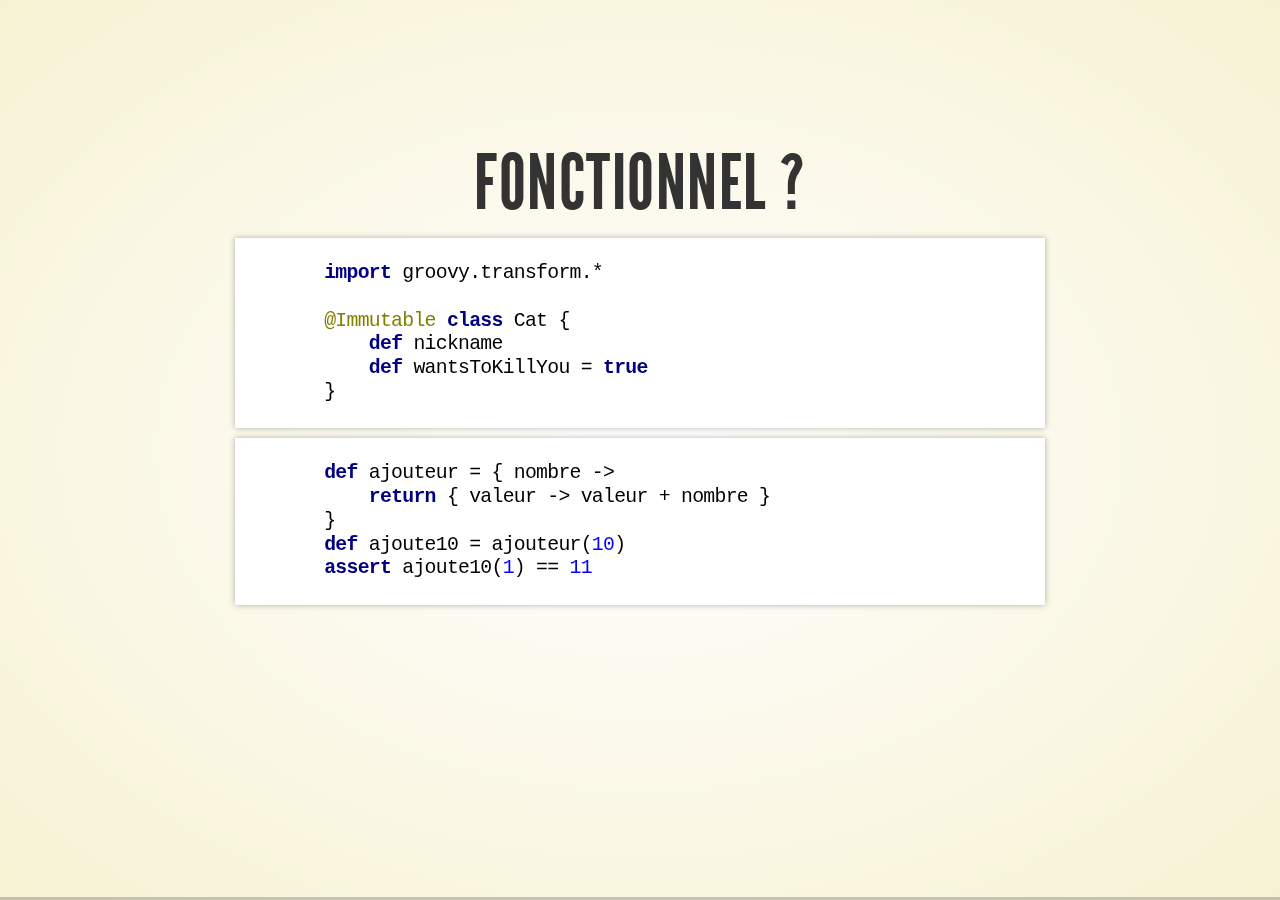
<file: presentations/groovy-additional-slides.html>
<!doctype html>  
<html>
	
	<head>
		<meta charset="utf-8">		
		<title>Dynamisez votre code Java avec Groovy</title>
		<link href='http://fonts.googleapis.com/css?family=Lato:400,700,400italic,700italic' rel='stylesheet' type='text/css'>
		<link rel="stylesheet" href="css/reveal.css">
		<link rel="stylesheet" href="css/custom.css">
		<link rel="stylesheet" href="css/theme/default.css" id="theme">
		<link rel="stylesheet" href="lib/css/idea.css">
		<script>
			document.write( '<link rel="stylesheet" href="css/print/' + ( window.location.search.match( /print-pdf/gi ) ? 'pdf' : 'paper' ) + '.css" type="text/css" media="print">' );
		</script>
		<!--[if lt IE 9]>
		<script src="lib/js/html5shiv.js"></script>
		<![endif]-->
	</head>
	
	<body>
		
		<div class="reveal">

			<div class="slides">

				<section>
					<h2>Fonctionnel ?</h2>
					<pre><code class="groovy">
	import groovy.transform.*

	@Immutable class Cat {
	    def nickname
	    def wantsToKillYou = true
	}
					</code></pre>
					<pre><code class="groovy">
	def ajouteur = { nombre ->
	    return { valeur -> valeur + nombre }
	}
	def ajoute10 = ajouteur(10)
	assert ajoute10(1) == 11
					</code></pre>
				</section>		

				<section>
					<h2>Écosystème</h2>
					<br/>
					<input type="image" src="img/logo-grails.png"/><br/>
					<input type="image" src="img/logo-griffon.png" style="width:250px"><br/>
					<input type="image" src="img/logo-gradle.png" style="width:200px"><br/>
					<p>Spock, Geb</p>
					<p>&lt;insert any Java lib/framework here&gt;</p>
				</section>
			</div>
			
		</div>

		<script src="lib/js/head.min.js"></script>
		<script src="js/reveal.min.js"></script>

		<script>
			
			Reveal.initialize({
				rollingLinks: false,
				controls: false,
				progress: true,
				history: true,
				theme: 'beige', 
				transition: 'linear', 
				dependencies: [
					{ src: 'lib/js/highlight.js', async: true, callback: function() { window.hljs.initHighlightingOnLoad(); } },
					{ src: 'lib/js/groovy.js', async:true },
					{ src: 'lib/js/classList.js', condition: function() { return !document.body.classList; } },
					{ src: 'lib/js/showdown.js', condition: function() { return !!document.querySelector( '[data-markdown]' ); } },
					{ src: 'lib/js/data-markdown.js', condition: function() { return !!document.querySelector( '[data-markdown]' ); } },
					{ src: 'plugin/zoom-js/zoom.js', condition: function() { return !!document.body.classList; } }
				]
			});
			
		</script>

	</body>
</html>
</file>
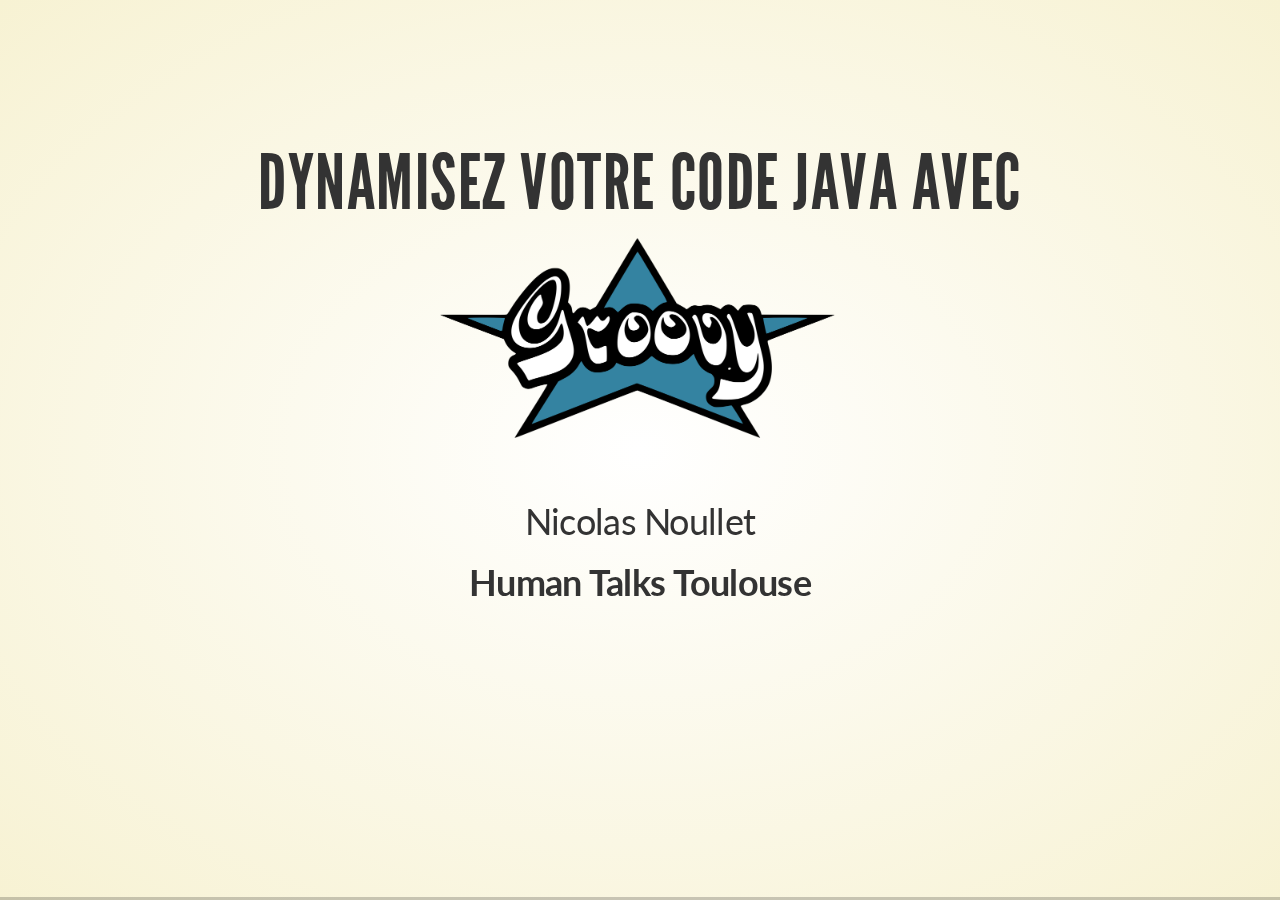
<file: presentations/groovy-human-talks.html>
<!doctype html>  
<html>
	
	<head>
		<meta charset="utf-8">		
		<title>Dynamisez votre code Java avec Groovy</title>
		<link href='http://fonts.googleapis.com/css?family=Lato:400,700,400italic,700italic' rel='stylesheet' type='text/css'>
		<link rel="stylesheet" href="css/reveal.css">
		<link rel="stylesheet" href="css/custom.css">
		<link rel="stylesheet" href="css/theme/default.css" id="theme">
		<link rel="stylesheet" href="lib/css/idea.css">
		<script>
			document.write( '<link rel="stylesheet" href="css/print/' + ( window.location.search.match( /print-pdf/gi ) ? 'pdf' : 'paper' ) + '.css" type="text/css" media="print">' );
		</script>
		<!--[if lt IE 9]>
		<script src="lib/js/html5shiv.js"></script>
		<![endif]-->
	</head>
	
	<body>
		
		<div class="reveal">

			<div class="slides">

				<section>
					<h2>Dynamisez votre code Java avec</h2>
					<input type="image" src="img/logo-groovy.png" style="width:400px"/>
					<p style="margin-top:50px">Nicolas Noullet</p>
					<p><b>Human Talks Toulouse</b></p>
				</section>

				<section>
					<h2>Groovy</h2>
					<p>2003</p>
					<p>bytecode Java => JVM</p>
					<p>Français ?<p>
				</section>

				<section>
					<h2>Remplacer Java ?</h2>
					<p>Du Java, c'est du Groovy ! (presque)</p>
					<input type="image" src="img/venn-groovy-java.png" style="width:300px"/>
					<p>Courbe apprentissage</p>
				</section>

				<section>
					<h2>Dynamique</h2>
					<pre><code class="groovy">
	def foo
	foo = "bar"
	foo += "baz"
	assert foo == "barbaz"
	foo = 1
	foo ++
	assert foo == 2
				</code></pre>
				<p>Pas de ;</p>
				<p>Power asserts</p>
				<p>C'est un script !</p>
				</section>

				<section>
					<h2>Statique</h2>
					<input type="image" src="img/wait-wut.jpg"/>
				</section>

				<section>
					<h2>Classes made easy</h2>
					<pre><code class="groovy">
	import groovy.transform.*

	@EqualsAndHashCode
	@ToString
	@TupleConstructor
	class Cat {
	    def nickname
	    def isPlottingToKillYou
	}

	def felix = new Cat("Felix", false)

	println felix // output: Cat(Felix, false)
	assert felix.nickname == "Felix"
	assert felix.isPlottingToKillYou == false
					</code></pre>
				</section>	

				<section>
					<h2>Classes made even easier</h2>
					<pre><code class="groovy">
	import groovy.transform.*

	@Canonical class Cat {
	    def nickname
	    def isPlottingToKillYou
	}

	def felix = new Cat("Felix", false)

	println felix // output: Cat(Felix, false)
	assert felix.nickname == "Felix"
	assert felix.isPlottingToKillYou == false
					</code></pre>
				</section>				

				<section>
					<h2>Collections</h2>
					<pre><code class="groovy">
	def list = [] // java.util.List
	list &lt;&lt; "baz"
	assert list[0] == "baz"

	def map = [:] // java.util.Map
	map &lt;&lt; [foo:"bar"]
	assert map["foo"] == "bar"
					</code></pre>
				</section>

				<section>
					<h2>Collections : plus fort</h2>
					<pre><code class="groovy">
	def list = ["fooo", "bar", "bazzz"]

   	list.each { print it } // output : fooobarbazzz

   	assert list.find { it =~ /o/ } == "fooo"
					</code></pre>
					<p>findAll, sort, collect, groupBy, revert, unique...</p>
				</section>

				<section>
					<h2>Riche</h2>
					<p>Tests</p>
					<p>Parsers &amp; Builders</p>
					<p>Gestion des dépendances, programmation //...
					<p>&lt;insert any Java lib/framework here&gt;</p>
				</section>

				<section>
					<h2>Lancez-vous !</h2>
					<input type="image" src="img/lancez-vous.gif" style="width:350px"/>
					<p><a href="http://groovyconsole.appspot.com">groovyconsole.appspot.com</a></p>
					<p><a href="http://groovy.codehaus.org/">groovy.codehaus.org/</a></p>
				</section>

				<section>
					<h2>Merci :)</h2>
					<input type="image" src="img/logo-kagilum.png" style="width:300px"/>
					<br/>
					<input type="image" src="img/logo-icescrum.png" style="width:285px;margin-top:-100px"/>
					<p style="margin-top:-50px">@noullet</p>
				</section>
			</div>
			
		</div>

		<script src="lib/js/head.min.js"></script>
		<script src="js/reveal.min.js"></script>

		<script>
			
			Reveal.initialize({
				rollingLinks: false,
				controls: false,
				progress: true,
				history: true,
				theme: 'beige', 
				transition: 'linear', 
				dependencies: [
					{ src: 'lib/js/highlight.js', async: true, callback: function() { window.hljs.initHighlightingOnLoad(); } },
					{ src: 'lib/js/groovy.js', async:true },
					{ src: 'lib/js/classList.js', condition: function() { return !document.body.classList; } },
					{ src: 'lib/js/showdown.js', condition: function() { return !!document.querySelector( '[data-markdown]' ); } },
					{ src: 'lib/js/data-markdown.js', condition: function() { return !!document.querySelector( '[data-markdown]' ); } },
					{ src: 'plugin/zoom-js/zoom.js', condition: function() { return !!document.body.classList; } }
				]
			});
			
		</script>

	</body>
</html>
</file>
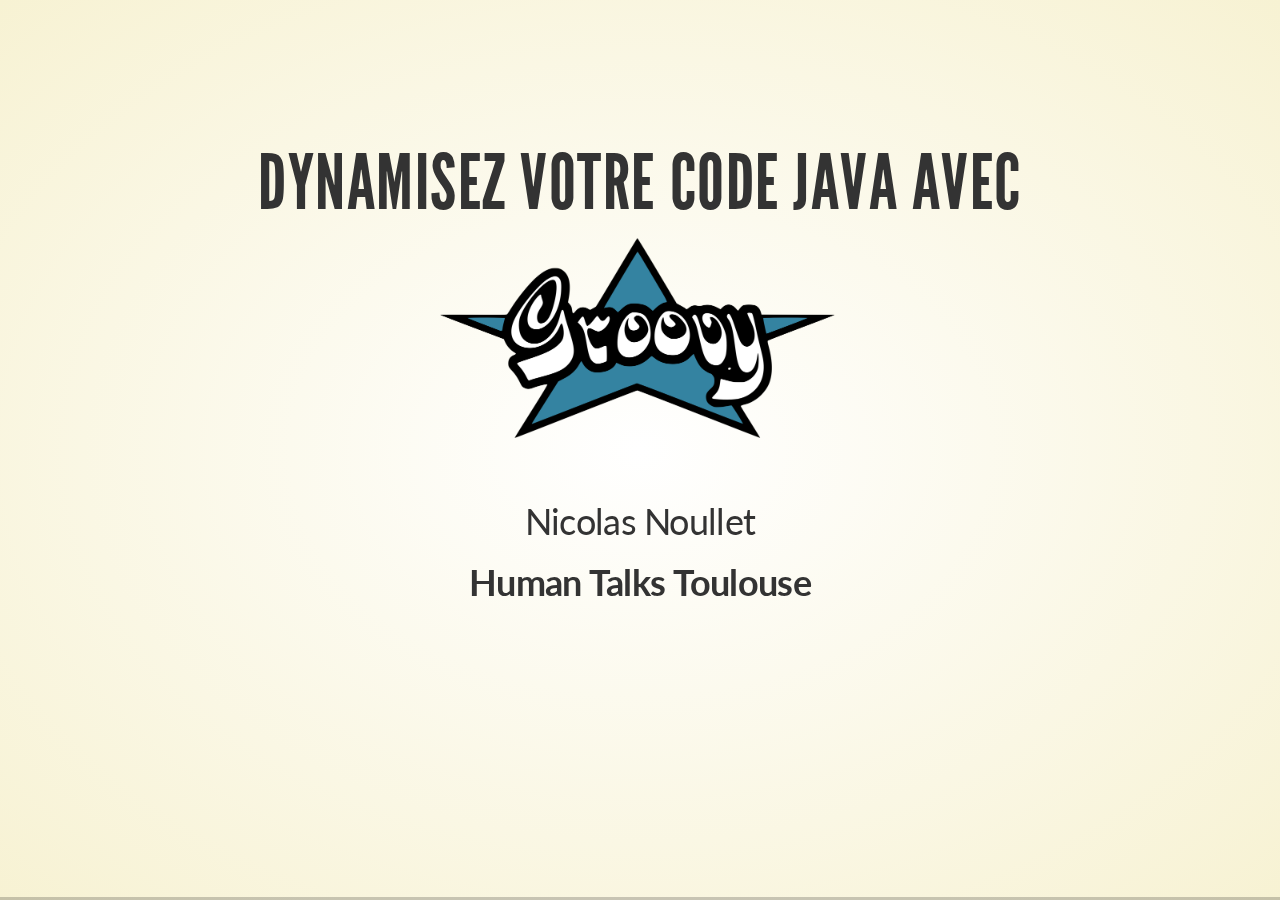
<file: presentations/groovy1.html>
<!doctype html>  
<html>
	
	<head>
		<meta charset="utf-8">		
		<title>Dynamisez votre code Java avec Groovy</title>
		<link href='http://fonts.googleapis.com/css?family=Lato:400,700,400italic,700italic' rel='stylesheet' type='text/css'>
		<link rel="stylesheet" href="css/reveal.css">
		<link rel="stylesheet" href="css/custom.css">
		<link rel="stylesheet" href="css/theme/default.css" id="theme">
		<link rel="stylesheet" href="lib/css/idea.css">
		<!--[if lt IE 9]>
		<script src="lib/js/html5shiv.js"></script>
		<![endif]-->
	</head>
	
	<body>
		
		<div class="reveal">

			<div class="slides">

				<section>
					<h2>Dynamisez votre code Java avec</h2>
					<input type="image" src="img/logo-groovy.png" style="width:400px"/>
					<p style="margin-top:50px">Nicolas Noullet</p>
					<p><b>Human Talks Toulouse</b></p>
				</section>

				<section>
					<h2>Groovy</h2>
					<p>2003</p>
					<p>Open Source</p>
					<input type="image" src="img/logo-springsource.gif"/>
					<p>Français ?<p>
				</section>

				<section>
					<h2>Et Java dans tout ça ?</h2>
					<p>Java Virtual Machine
					<p>Java Community Process</p>
				</section>

				<section>
					<h2>Dynamique</h2>
					<pre><code class="groovy">
	def foo
	foo = "bar"
	foo += "baz"
	assert foo == "barbaz"
	foo = 1
	foo ++
	assert foo == 2
				</code></pre>
				</section>

				<section>
					<h2>Statique</h2> Wait, what?
				</section>			

				<section>
					<h2>Fonctionnel ?</h2>
				</section>		

				<section>
					<h2>Collections</h2>
				</section>

				<section>
					<h2>Opérateurs</h2>
				</section>

				<section>
					<h2>Riche</h2>
					<p>Tests</p>
					<p>Parsers &amp; Builders</p>
					<p>Grapes</p>
					<p>GPars</p>
					<p>GContracts</p>
				</section>

				<section>
					<h2>Agile</h2>
					<p>Adaptable : dynamique, compatible, DSL</p>
					<p>Simple : syntaxe légère, concepts simples</p>
					<p>Productif</p>
				</section>

				<section>
					<h2>Écosystème</h2>
					<br/>
					<input type="image" src="img/logo-grails.png"/><br/>
					<input type="image" src="img/logo-griffon.png" style="width:250px"><br/>
					<input type="image" src="img/logo-gradle.png" style="width:200px"><br/>
					<p>Spock, Geb</p>
					<p>&lt;insert any Java lib/framework here&gt;</p>
				</section>

				<section>
					<h2>Lancez-vous !</h2>
					<input type="image" src="img/lancez-vous.gif" style="width:350px"/>
					<p><a href="http://groovy.codehaus.org/">http://groovy.codehaus.org/</a></p>
				</section>

				<section>
					<h2>Merci :)</h2>
					<input type="image" src="img/logo-kagilum.png" style="width:300px"/>
					<br/>
					<input type="image" src="img/logo-icescrum.png" style="width:285px;margin-top:-100px"/>
					<p style="margin-top:-50px">@noullet</p>
				</section>
			</div>
			
		</div>

		<script src="lib/js/head.min.js"></script>
		<script src="js/reveal.min.js"></script>

		<script>
			
			Reveal.initialize({
				rollingLinks: false,
				controls: false,
				progress: true,
				history: true,
				theme: 'beige', 
				transition: 'linear', 
				dependencies: [
					{ src: 'lib/js/highlight.js', async: true, callback: function() { window.hljs.initHighlightingOnLoad(); } },
					{ src: 'lib/js/groovy.js', async:true },
					{ src: 'lib/js/classList.js', condition: function() { return !document.body.classList; } },
					{ src: 'lib/js/showdown.js', condition: function() { return !!document.querySelector( '[data-markdown]' ); } },
					{ src: 'lib/js/data-markdown.js', condition: function() { return !!document.querySelector( '[data-markdown]' ); } },
					{ src: 'plugin/zoom-js/zoom.js', condition: function() { return !!document.body.classList; } }
				]
			});
			
		</script>

	</body>
</html>
</file>
<file: presentations/css/reveal.css>
@charset "UTF-8";

/**
 * reveal.js
 * http://lab.hakim.se/reveal-js
 * MIT licensed
 * 
 * Copyright (C) 2011-2012 Hakim El Hattab, http://hakim.se
 */


/*********************************************
 * RESET STYLES
 *********************************************/

html, body, .reveal div, .reveal span, .reveal applet, .reveal object, .reveal iframe,
.reveal h1, .reveal h2, .reveal h3, .reveal h4, .reveal h5, .reveal h6, .reveal p, .reveal blockquote, .reveal pre,
.reveal a, .reveal abbr, .reveal acronym, .reveal address, .reveal big, .reveal cite, .reveal code,
.reveal del, .reveal dfn, .reveal em, .reveal img, .reveal ins, .reveal kbd, .reveal q, .reveal s, .reveal samp,
.reveal small, .reveal strike, .reveal strong, .reveal sub, .reveal sup, .reveal tt, .reveal var,
.reveal b, .reveal u, .reveal i, .reveal center,
.reveal dl, .reveal dt, .reveal dd, .reveal ol, .reveal ul, .reveal li,
.reveal fieldset, .reveal form, .reveal label, .reveal legend,
.reveal table, .reveal caption, .reveal tbody, .reveal tfoot, .reveal thead, .reveal tr, .reveal th, .reveal td,
.reveal article, .reveal aside, .reveal canvas, .reveal details, .reveal embed, 
.reveal figure, .reveal figcaption, .reveal footer, .reveal header, .reveal hgroup, 
.reveal menu, .reveal nav, .reveal output, .reveal ruby, .reveal section, .reveal summary,
.reveal time, .reveal mark, .reveal audio, video {
	margin: 0;
	padding: 0;
	border: 0;
	font-size: 100%;
	font: inherit;
	vertical-align: baseline;
}

.reveal article, .reveal aside, .reveal details, .reveal figcaption, .reveal figure, 
.reveal footer, .reveal header, .reveal hgroup, .reveal menu, .reveal nav, .reveal section {
	display: block;
}


/*********************************************
 * GLOBAL STYLES
 *********************************************/

html, 
body {
	width: 100%;
	height: 100%;
	min-height: 600px;
	overflow: hidden;
}

body {
	position: relative;
	line-height: 1;
}

::selection { 
	background:#FF5E99; 
	color:#fff; 
	text-shadow: none; 
}

@media screen and (max-width: 900px) {
	.reveal {
		font-size: 30px;
	}
}

/*********************************************
 * HEADERS
 *********************************************/

.reveal h1 { font-size: 3.77em; }
.reveal h2 { font-size: 2.11em;	}
.reveal h3 { font-size: 1.55em;	}
.reveal h4 { font-size: 1em;	}


/*********************************************
 * VIEW FRAGMENTS
 *********************************************/

.reveal .slides section .fragment {
	opacity: 0;

	-webkit-transition: all .2s ease;
	   -moz-transition: all .2s ease;
	    -ms-transition: all .2s ease;
	     -o-transition: all .2s ease;
	        transition: all .2s ease;
}
	.reveal .slides section .fragment.visible {
		opacity: 1;
	}


/*********************************************
 * DEFAULT ELEMENT STYLES
 *********************************************/

.reveal .slides section {
	line-height: 1.2em;
	font-weight: normal;
}

.reveal img {
	/* preserve aspect ratio and scale image so it's bound within the section */
	max-width: 100%;
	max-height: 100%;
} 

.reveal strong, 
.reveal b {
	font-weight: bold;
}

.reveal em, 
.reveal i {
	font-style: italic;
}

.reveal ol, 
.reveal ul {
	display: inline-block;

	text-align: left;
	margin: 0 0 0 1em;
}

.reveal ol {
	list-style-type: decimal;
}

.reveal ul {
	list-style-type: disc;
}

.reveal ul ul {
	list-style-type: square;
}

.reveal ul ul ul {
	list-style-type: circle;
}

.reveal ul ul,
.reveal ul ol,
.reveal ol ol,
.reveal ol ul {
	display: block;
	margin-left: 40px;
}

.reveal p {
	margin-bottom: 10px;
	line-height: 1.2em;
}

.reveal q,
.reveal blockquote {
	quotes: none;
}

.reveal blockquote {
	display: block;
	position: relative;
	width: 70%;
	margin: 5px auto;
	padding: 5px;
	
	font-style: italic;
	background: rgba(255, 255, 255, 0.05);
	box-shadow: 0px 0px 2px rgba(0,0,0,0.2);
}
	.reveal blockquote:before {
		content: '“';
	}
	.reveal blockquote:after {
		content: '”';
	}

.reveal q {	
	font-style: italic;
}
	.reveal q:before {
		content: '“';
	}
	.reveal q:after {
		content: '”';
	}

.reveal pre {
	display: block;
	position: relative;
	width: 90%;
	margin: 10px auto;

	text-align: left;
	font-size: 0.55em;
	font-family: monospace;
	line-height: 1.2em;

	word-wrap: break-word;

	box-shadow: 0px 0px 6px rgba(0,0,0,0.3);
}

.reveal code {
	font-family: monospace;
	overflow: auto;
	max-height: 400px;
}

.reveal table th, 
.reveal table td {
	text-align: left;
	padding-right: .3em;
}

.reveal table th {
	text-shadow: rgb(255,255,255) 1px 1px 2px;
}

.reveal sup { 
	vertical-align: super;
}
.reveal sub { 
	vertical-align: sub;
}

.reveal small {
	display: inline-block;
	font-size: 0.6em;
	line-height: 1.2em;
	vertical-align: top;
}

.reveal small * {
	vertical-align: top;
}


/*********************************************
 * CONTROLS
 *********************************************/

.reveal .controls {
	display: none;
	position: fixed;
	width: 100px;
	height: 100px;
	z-index: 30;

	right: 0;
	bottom: 0;
}
	
	.reveal .controls a {
		font-family: Arial;
		font-size: 0.83em;
		position: absolute;
		opacity: 0.1;
	}
		.reveal .controls a.enabled {
			opacity: 0.6;
		}
		.reveal .controls a.enabled:active {
			margin-top: 1px;
		}

	.reveal .controls .left {
		top: 30px;
	}

	.reveal .controls .right {
		left: 60px;
		top: 30px;
	}

	.reveal .controls .up {
		left: 30px;
	}

	.reveal .controls .down {
		left: 30px;
		top: 60px;
	}


/*********************************************
 * PROGRESS BAR
 *********************************************/

.reveal .progress {
	position: fixed;
	display: none;
	height: 3px;
	width: 100%;
	bottom: 0;
	left: 0;
}
	
	.reveal .progress span {
		display: block;
		height: 100%;
		width: 0px;

		-webkit-transition: width 800ms cubic-bezier(0.260, 0.860, 0.440, 0.985);
		   -moz-transition: width 800ms cubic-bezier(0.260, 0.860, 0.440, 0.985);
		    -ms-transition: width 800ms cubic-bezier(0.260, 0.860, 0.440, 0.985);
		     -o-transition: width 800ms cubic-bezier(0.260, 0.860, 0.440, 0.985);
		        transition: width 800ms cubic-bezier(0.260, 0.860, 0.440, 0.985);
	}


/*********************************************
 * ROLLING LINKS
 *********************************************/

.reveal .roll {
	display: inline-block;
	line-height: 1.2;
	overflow: hidden;

	vertical-align: top;

	-webkit-perspective: 400px;
	   -moz-perspective: 400px;
	    -ms-perspective: 400px;
	        perspective: 400px;

	-webkit-perspective-origin: 50% 50%;
	   -moz-perspective-origin: 50% 50%;
	    -ms-perspective-origin: 50% 50%;
	        perspective-origin: 50% 50%;
}
	.reveal .roll:hover {
		background: none;
		text-shadow: none;
	}
.reveal .roll span {
	display: block;
	position: relative;
	padding: 0 2px;

	pointer-events: none;

	-webkit-transition: all 400ms ease;
	   -moz-transition: all 400ms ease;
	    -ms-transition: all 400ms ease;
	        transition: all 400ms ease;

	-webkit-transform-origin: 50% 0%;
	   -moz-transform-origin: 50% 0%;
	    -ms-transform-origin: 50% 0%;
	        transform-origin: 50% 0%;

	-webkit-transform-style: preserve-3d;
	   -moz-transform-style: preserve-3d;
	    -ms-transform-style: preserve-3d;
	        transform-style: preserve-3d;

	-webkit-backface-visibility: hidden;
	   -moz-backface-visibility: hidden;
	        backface-visibility: hidden;
}
	.reveal .roll:hover span {
	    background: rgba(0,0,0,0.5);

	    -webkit-transform: translate3d( 0px, 0px, -45px ) rotateX( 90deg );
	       -moz-transform: translate3d( 0px, 0px, -45px ) rotateX( 90deg );
	        -ms-transform: translate3d( 0px, 0px, -45px ) rotateX( 90deg );
	            transform: translate3d( 0px, 0px, -45px ) rotateX( 90deg );
	}
.reveal .roll span:after {
	content: attr(data-title);

	display: block;
	position: absolute;
	left: 0;
	top: 0;
	padding: 0 2px;

	-webkit-transform-origin: 50% 0%;
	   -moz-transform-origin: 50% 0%;
	    -ms-transform-origin: 50% 0%;
	        transform-origin: 50% 0%;

	-webkit-transform: translate3d( 0px, 110%, 0px ) rotateX( -90deg );
	   -moz-transform: translate3d( 0px, 110%, 0px ) rotateX( -90deg );
	    -ms-transform: translate3d( 0px, 110%, 0px ) rotateX( -90deg );
	        transform: translate3d( 0px, 110%, 0px ) rotateX( -90deg );
}


/*********************************************
 * SLIDES
 *********************************************/

.reveal .slides {
	position: absolute;
	max-width: 900px;
	width: 80%;
	height: 60%;
	left: 50%;
	top: 50%;
	margin-top: -320px;
	padding: 20px 0px;
	overflow: visible;
	z-index: 1;
	
	text-align: center;

	-webkit-transition: -webkit-perspective .4s ease;
	   -moz-transition: -moz-perspective .4s ease;
	    -ms-transition: -ms-perspective .4s ease;
	     -o-transition: -o-perspective .4s ease;
	        transition: perspective .4s ease;
	
	-webkit-perspective: 600px;
	   -moz-perspective: 600px;
	    -ms-perspective: 600px;
	        perspective: 600px;

	-webkit-perspective-origin: 0% 25%;
	   -moz-perspective-origin: 0% 25%;
	    -ms-perspective-origin: 0% 25%;
	        perspective-origin: 0% 25%;
}

.reveal .slides>section,
.reveal .slides>section>section {
	display: none;
	position: absolute;
	width: 100%;
	min-height: 600px;

	z-index: 10;
	
	-webkit-transform-style: preserve-3d;
	   -moz-transform-style: preserve-3d;
	    -ms-transform-style: preserve-3d;
	        transform-style: preserve-3d;
	
	-webkit-transition: all 800ms cubic-bezier(0.260, 0.860, 0.440, 0.985);
	   -moz-transition: all 800ms cubic-bezier(0.260, 0.860, 0.440, 0.985);
	    -ms-transition: all 800ms cubic-bezier(0.260, 0.860, 0.440, 0.985);
	     -o-transition: all 800ms cubic-bezier(0.260, 0.860, 0.440, 0.985);
	        transition: all 800ms cubic-bezier(0.260, 0.860, 0.440, 0.985);
}

.reveal .slides>section.present {
	display: block;
	z-index: 11;
	opacity: 1;
}

.reveal .slides>section {
	margin-left: -50%;
}


/*********************************************
 * DEFAULT TRANSITION
 *********************************************/

.reveal .slides>section.past {
	display: block;
	opacity: 0;
	
	-webkit-transform: translate3d(-100%, 0, 0) rotateY(-90deg) translate3d(-100%, 0, 0);
	   -moz-transform: translate3d(-100%, 0, 0) rotateY(-90deg) translate3d(-100%, 0, 0);
	    -ms-transform: translate3d(-100%, 0, 0) rotateY(-90deg) translate3d(-100%, 0, 0);
	        transform: translate3d(-100%, 0, 0) rotateY(-90deg) translate3d(-100%, 0, 0);
}
.reveal .slides>section.future {
	display: block;
	opacity: 0;
	
	-webkit-transform: translate3d(100%, 0, 0) rotateY(90deg) translate3d(100%, 0, 0);
	   -moz-transform: translate3d(100%, 0, 0) rotateY(90deg) translate3d(100%, 0, 0);
	    -ms-transform: translate3d(100%, 0, 0) rotateY(90deg) translate3d(100%, 0, 0);
	        transform: translate3d(100%, 0, 0) rotateY(90deg) translate3d(100%, 0, 0);
}

.reveal .slides>section>section.past {
	display: block;
	opacity: 0;
	
	-webkit-transform: translate3d(0, -50%, 0) rotateX(70deg) translate3d(0, -50%, 0);
	   -moz-transform: translate3d(0, -50%, 0) rotateX(70deg) translate3d(0, -50%, 0);
	    -ms-transform: translate3d(0, -50%, 0) rotateX(70deg) translate3d(0, -50%, 0);
	        transform: translate3d(0, -50%, 0) rotateX(70deg) translate3d(0, -50%, 0);
}
.reveal .slides>section>section.future {
	display: block;
	opacity: 0;
	
	-webkit-transform: translate3d(0, 50%, 0) rotateX(-70deg) translate3d(0, 50%, 0);
	   -moz-transform: translate3d(0, 50%, 0) rotateX(-70deg) translate3d(0, 50%, 0);
	    -ms-transform: translate3d(0, 50%, 0) rotateX(-70deg) translate3d(0, 50%, 0);
	        transform: translate3d(0, 50%, 0) rotateX(-70deg) translate3d(0, 50%, 0);
}


/*********************************************
 * CONCAVE TRANSITION
 *********************************************/

.reveal.concave  .slides>section.past {
	-webkit-transform: translate3d(-100%, 0, 0) rotateY(90deg) translate3d(-100%, 0, 0);
	   -moz-transform: translate3d(-100%, 0, 0) rotateY(90deg) translate3d(-100%, 0, 0);
	    -ms-transform: translate3d(-100%, 0, 0) rotateY(90deg) translate3d(-100%, 0, 0);
	        transform: translate3d(-100%, 0, 0) rotateY(90deg) translate3d(-100%, 0, 0);
}
.reveal.concave  .slides>section.future {
	-webkit-transform: translate3d(100%, 0, 0) rotateY(-90deg) translate3d(100%, 0, 0);
	   -moz-transform: translate3d(100%, 0, 0) rotateY(-90deg) translate3d(100%, 0, 0);
	    -ms-transform: translate3d(100%, 0, 0) rotateY(-90deg) translate3d(100%, 0, 0);
	        transform: translate3d(100%, 0, 0) rotateY(-90deg) translate3d(100%, 0, 0);
}

.reveal.concave  .slides>section>section.past {
	-webkit-transform: translate3d(0, -80%, 0) rotateX(-70deg) translate3d(0, -80%, 0);
	   -moz-transform: translate3d(0, -80%, 0) rotateX(-70deg) translate3d(0, -80%, 0);
	    -ms-transform: translate3d(0, -80%, 0) rotateX(-70deg) translate3d(0, -80%, 0);
	        transform: translate3d(0, -80%, 0) rotateX(-70deg) translate3d(0, -80%, 0);
}
.reveal.concave  .slides>section>section.future {
	-webkit-transform: translate3d(0, 80%, 0) rotateX(70deg) translate3d(0, 80%, 0);
	   -moz-transform: translate3d(0, 80%, 0) rotateX(70deg) translate3d(0, 80%, 0);
	    -ms-transform: translate3d(0, 80%, 0) rotateX(70deg) translate3d(0, 80%, 0);
	        transform: translate3d(0, 80%, 0) rotateX(70deg) translate3d(0, 80%, 0);
}


/*********************************************
 * ZOOM TRANSITION
 *********************************************/

.reveal.zoom .slides>section,
.reveal.zoom .slides>section>section {
	-webkit-transition: all 600ms cubic-bezier(0.260, 0.860, 0.440, 0.985);
	   -moz-transition: all 600ms cubic-bezier(0.260, 0.860, 0.440, 0.985);
	    -ms-transition: all 600ms cubic-bezier(0.260, 0.860, 0.440, 0.985);
	     -o-transition: all 600ms cubic-bezier(0.260, 0.860, 0.440, 0.985);
	        transition: all 600ms cubic-bezier(0.260, 0.860, 0.440, 0.985);
}

.reveal.zoom .slides>section.past {
	opacity: 0;
	visibility: hidden;

	-webkit-transform: scale(16);
	   -moz-transform: scale(16);
	    -ms-transform: scale(16);
	     -o-transform: scale(16);
	        transform: scale(16);
}
.reveal.zoom .slides>section.future {
	opacity: 0;
	visibility: hidden;

	-webkit-transform: scale(0.2);
	   -moz-transform: scale(0.2);
	    -ms-transform: scale(0.2);
	     -o-transform: scale(0.2);
	        transform: scale(0.2);
}

.reveal.zoom .slides>section>section.past {
	-webkit-transform: translate(0, -150%);
	   -moz-transform: translate(0, -150%);
	    -ms-transform: translate(0, -150%);
	     -o-transform: translate(0, -150%);
	        transform: translate(0, -150%);
}
.reveal.zoom .slides>section>section.future {
	-webkit-transform: translate(0, 150%);
	   -moz-transform: translate(0, 150%);
	    -ms-transform: translate(0, 150%);
	     -o-transform: translate(0, 150%);
	        transform: translate(0, 150%);
}


/*********************************************
 * LINEAR TRANSITION
 *********************************************/

.reveal.linear .slides>section.past {
	-webkit-transform: translate(-150%, 0);
	   -moz-transform: translate(-150%, 0);
	    -ms-transform: translate(-150%, 0);
	     -o-transform: translate(-150%, 0);
	        transform: translate(-150%, 0);
}
.reveal.linear .slides>section.future {
	-webkit-transform: translate(150%, 0);
	   -moz-transform: translate(150%, 0);
	    -ms-transform: translate(150%, 0);
	     -o-transform: translate(150%, 0);
	        transform: translate(150%, 0);
}

.reveal.linear .slides>section>section.past {
	-webkit-transform: translate(0, -150%);
	   -moz-transform: translate(0, -150%);
	    -ms-transform: translate(0, -150%);
	     -o-transform: translate(0, -150%);
	        transform: translate(0, -150%);
}
.reveal.linear .slides>section>section.future {
	-webkit-transform: translate(0, 150%);
	   -moz-transform: translate(0, 150%);
	    -ms-transform: translate(0, 150%);
	     -o-transform: translate(0, 150%);
	        transform: translate(0, 150%);
}


/*********************************************
 * CUBE TRANSITION
 *********************************************/

.reveal.cube .slides {
	-webkit-perspective-origin: 0% 25%;
	   -moz-perspective-origin: 0% 25%;
	    -ms-perspective-origin: 0% 25%;
	        perspective-origin: 0% 25%;

	-webkit-perspective: 1300px;
	   -moz-perspective: 1300px;
	    -ms-perspective: 1300px;
	        perspective: 1300px;
}

.reveal.cube .slides section {
	padding: 30px;

	-webkit-backface-visibility: hidden;
	   -moz-backface-visibility: hidden;
	    -ms-backface-visibility: hidden;
	        backface-visibility: hidden;
	
	-webkit-box-sizing: border-box;
	   -moz-box-sizing: border-box;
	        box-sizing: border-box;
}
	.reveal.cube .slides section:not(.stack):before {
		content: '';
		position: absolute;
		display: block;
		width: 100%;
		height: 100%;
		left: 0;
		top: 0;
		background: rgba(0,0,0,0.1);
		border-radius: 4px;

		-webkit-transform: translateZ( -20px );
		   -moz-transform: translateZ( -20px );
		    -ms-transform: translateZ( -20px );
		     -o-transform: translateZ( -20px );
		        transform: translateZ( -20px );
	}
	.reveal.cube .slides section:not(.stack):after {
		content: '';
		position: absolute;
		display: block;
		width: 90%;
		height: 30px;
		left: 5%;
		bottom: 0;
		background: none;
		z-index: 1;

		border-radius: 4px;
		box-shadow: 0px 95px 25px rgba(0,0,0,0.2);

		-webkit-transform: translateZ(-90px) rotateX( 65deg );
		   -moz-transform: translateZ(-90px) rotateX( 65deg );
		    -ms-transform: translateZ(-90px) rotateX( 65deg );
		     -o-transform: translateZ(-90px) rotateX( 65deg );
		        transform: translateZ(-90px) rotateX( 65deg );
	}

.reveal.cube .slides>section.stack {
	padding: 0;
	background: none;
}

.reveal.cube .slides>section.past {
	-webkit-transform-origin: 100% 0%;
	   -moz-transform-origin: 100% 0%;
	    -ms-transform-origin: 100% 0%;
	        transform-origin: 100% 0%;

	-webkit-transform: translate3d(-100%, 0, 0) rotateY(-90deg);
	   -moz-transform: translate3d(-100%, 0, 0) rotateY(-90deg);
	    -ms-transform: translate3d(-100%, 0, 0) rotateY(-90deg);
	        transform: translate3d(-100%, 0, 0) rotateY(-90deg);
}

.reveal.cube .slides>section.future {
	-webkit-transform-origin: 0% 0%;
	   -moz-transform-origin: 0% 0%;
	    -ms-transform-origin: 0% 0%;
	        transform-origin: 0% 0%;

	-webkit-transform: translate3d(100%, 0, 0) rotateY(90deg);
	   -moz-transform: translate3d(100%, 0, 0) rotateY(90deg);
	    -ms-transform: translate3d(100%, 0, 0) rotateY(90deg);
	        transform: translate3d(100%, 0, 0) rotateY(90deg);
}

.reveal.cube .slides>section>section.past {
	-webkit-transform-origin: 0% 100%;
	   -moz-transform-origin: 0% 100%;
	    -ms-transform-origin: 0% 100%;
	        transform-origin: 0% 100%;

	-webkit-transform: translate3d(0, -100%, 0) rotateX(90deg);
	   -moz-transform: translate3d(0, -100%, 0) rotateX(90deg);
	    -ms-transform: translate3d(0, -100%, 0) rotateX(90deg);
	        transform: translate3d(0, -100%, 0) rotateX(90deg);
}

.reveal.cube .slides>section>section.future {
	-webkit-transform-origin: 0% 0%;
	   -moz-transform-origin: 0% 0%;
	    -ms-transform-origin: 0% 0%;
	        transform-origin: 0% 0%;

	-webkit-transform: translate3d(0, 100%, 0) rotateX(-90deg);
	   -moz-transform: translate3d(0, 100%, 0) rotateX(-90deg);
	    -ms-transform: translate3d(0, 100%, 0) rotateX(-90deg);
	        transform: translate3d(0, 100%, 0) rotateX(-90deg);
}


/*********************************************
 * PAGE TRANSITION
 *********************************************/

.reveal.page .slides {
	-webkit-perspective-origin: 0% 50%;
 	   -moz-perspective-origin: 0% 50%;
 	    -ms-perspective-origin: 0% 50%;
 	        perspective-origin: 0% 50%;

	-webkit-perspective: 3000px;
	   -moz-perspective: 3000px;
	    -ms-perspective: 3000px;
	        perspective: 3000px;
}

.reveal.page .slides section {
	padding: 30px;

	-webkit-box-sizing: border-box;
	   -moz-box-sizing: border-box;
	        box-sizing: border-box;
}
	.reveal.page .slides section.past {
		z-index: 12;
	}
	.reveal.page .slides section:not(.stack):before {
		content: '';
		position: absolute;
		display: block;
		width: 100%;
		height: 100%;
		left: 0;
		top: 0;
		background: rgba(0,0,0,0.1);

		-webkit-transform: translateZ( -20px );
		   -moz-transform: translateZ( -20px );
		    -ms-transform: translateZ( -20px );
		     -o-transform: translateZ( -20px );
		        transform: translateZ( -20px );
	}
	.reveal.page .slides section:not(.stack):after {
		content: '';
		position: absolute;
		display: block;
		width: 90%;
		height: 30px;
		left: 5%;
		bottom: 0;
		background: none;
		z-index: 1;

		border-radius: 4px;
		box-shadow: 0px 95px 25px rgba(0,0,0,0.2);

		-webkit-transform: translateZ(-90px) rotateX( 65deg );
	}

.reveal.page .slides>section.stack {
	padding: 0;
	background: none;
}

.reveal.page .slides>section.past {
	-webkit-transform-origin: 0% 0%;
	   -moz-transform-origin: 0% 0%;
	    -ms-transform-origin: 0% 0%;
	        transform-origin: 0% 0%;

	-webkit-transform: translate3d(-40%, 0, 0) rotateY(-80deg);
	   -moz-transform: translate3d(-40%, 0, 0) rotateY(-80deg);
	    -ms-transform: translate3d(-40%, 0, 0) rotateY(-80deg);
	        transform: translate3d(-40%, 0, 0) rotateY(-80deg);
}

.reveal.page .slides>section.future {
	-webkit-transform-origin: 100% 0%;
	   -moz-transform-origin: 100% 0%;
	    -ms-transform-origin: 100% 0%;
	        transform-origin: 100% 0%;

	-webkit-transform: translate3d(0, 0, 0);
	   -moz-transform: translate3d(0, 0, 0);
	    -ms-transform: translate3d(0, 0, 0);
	        transform: translate3d(0, 0, 0);
}

.reveal.page .slides>section>section.past {
	-webkit-transform-origin: 0% 0%;
	   -moz-transform-origin: 0% 0%;
	    -ms-transform-origin: 0% 0%;
	        transform-origin: 0% 0%;

	-webkit-transform: translate3d(0, -40%, 0) rotateX(80deg);
	   -moz-transform: translate3d(0, -40%, 0) rotateX(80deg);
	    -ms-transform: translate3d(0, -40%, 0) rotateX(80deg);
	        transform: translate3d(0, -40%, 0) rotateX(80deg);
}

.reveal.page .slides>section>section.future {
	-webkit-transform-origin: 0% 100%;
	   -moz-transform-origin: 0% 100%;
	    -ms-transform-origin: 0% 100%;
	        transform-origin: 0% 100%;

	-webkit-transform: translate3d(0, 0, 0);
	   -moz-transform: translate3d(0, 0, 0);
	    -ms-transform: translate3d(0, 0, 0);
	        transform: translate3d(0, 0, 0);
}


/*********************************************
 * TILE-FLIP TRANSITION (CSS shader)
 *********************************************/

.reveal.tileflip .slides section.present {
	-webkit-transform: none;
	-webkit-transition-duration: 800ms;

	-webkit-filter: custom( url(shaders/tile-flip.vs) mix(url(shaders/tile-flip.fs) multiply source-atop), 10 10 border-box detached, transform perspective(1000) scale(1) rotateX(0deg) rotateY(0deg) rotateZ(0deg), 
		amount 0, randomness 0, flipAxis 0 1 0, tileOutline 1
	);
}

.reveal.tileflip .slides section.past {
	-webkit-transform: none;
	-webkit-transition-duration: 800ms;
	
	-webkit-filter: custom( url(shaders/tile-flip.vs) mix(url(shaders/tile-flip.fs) multiply source-atop), 10 10 border-box detached, transform perspective(1000) scale(1) rotateX(0deg) rotateY(0deg) rotateZ(0deg), 
		amount 1, randomness 0, flipAxis 0 1 0, tileOutline 1
	);
}

.reveal.tileflip .slides section.future {
	-webkit-transform: none;
	-webkit-transition-duration: 800ms;

	-webkit-filter: custom( url(shaders/tile-flip.vs) mix(url(shaders/tile-flip.fs) multiply source-atop), 10 10 border-box detached, transform perspective(1000) scale(1) rotateX(0deg) rotateY(0deg) rotateZ(0deg), 
		amount 1, randomness 0, flipAxis 0 1 0, tileOutline 1
	);
}

.reveal.tileflip .slides>section>section.present {	
	-webkit-filter: custom( url(shaders/tile-flip.vs) mix(url(shaders/tile-flip.fs) multiply source-atop), 10 10 border-box detached, transform perspective(1000) scale(1) rotateX(0deg) rotateY(0deg) rotateZ(0deg), 
		amount 0, randomness 2, flipAxis 1 0 0, tileOutline 1
	);
}

.reveal.tileflip .slides>section>section.past {	
	-webkit-filter: custom( url(shaders/tile-flip.vs) mix(url(shaders/tile-flip.fs) multiply source-atop), 10 10 border-box detached, transform perspective(1000) scale(1) rotateX(0deg) rotateY(0deg) rotateZ(0deg), 
		amount 1, randomness 2, flipAxis 1 0 0, tileOutline 1
	);
}

.reveal.tileflip .slides>section>section.future {	
	-webkit-filter: custom( url(shaders/tile-flip.vs) mix(url(shaders/tile-flip.fs) multiply source-atop), 10 10 border-box detached, transform perspective(1000) scale(1) rotateX(0deg) rotateY(0deg) rotateZ(0deg), 
		amount 1, randomness 2, flipAxis 1 0 0, tileOutline 1
	);
}


/*********************************************
 * NO TRANSITION
 *********************************************/

.reveal.none .slides section {
	-webkit-transform: none;
	   -moz-transform: none;
	    -ms-transform: none;
	     -o-transform: none;
	        transform: none;

	-webkit-transition: none;
	   -moz-transition: none;
	    -ms-transition: none;
	     -o-transition: none;
	        transition: none;
}


/*********************************************
 * OVERVIEW
 *********************************************/

.reveal.overview .slides {
	-webkit-perspective: 700px;
	   -moz-perspective: 700px;
	    -ms-perspective: 700px;
	        perspective: 700px;
}

.reveal.overview .slides section {
	padding: 20px 0;
	max-height: 600px;
	overflow: hidden;	
	opacity: 1;
	cursor: pointer;
	background: rgba(0,0,0,0.1);
}
.reveal.overview .slides section .fragment {
	opacity: 1;
}
.reveal.overview .slides section:after,
.reveal.overview .slides section:before {
	display: none !important;
}
.reveal.overview .slides section>section {
	opacity: 1;
	cursor: pointer;
}
	.reveal.overview .slides section:hover {
		background: rgba(0,0,0,0.3);
	}

	.reveal.overview .slides section.present {
		background: rgba(0,0,0,0.3);
	}
.reveal.overview .slides>section.stack {
	background: none;
	padding: 0;
	overflow: visible;
}


/*********************************************
 * PAUSED MODE
 *********************************************/

.reveal .pause-overlay {
	position: absolute;
	top: 0;
	left: 0;
	width: 100%;
	height: 100%;
	background: black;
	visibility: hidden;
	opacity: 0;
	z-index: 100;

	-webkit-transition: all 1s ease;
	   -moz-transition: all 1s ease;
	    -ms-transition: all 1s ease;
	     -o-transition: all 1s ease;
	        transition: all 1s ease;
}
.reveal.paused .pause-overlay {
	visibility: visible;
	opacity: 1;
}


/*********************************************
 * FALLBACK
 *********************************************/

.no-transforms {
	overflow-y: auto;
}

.no-transforms .slides section {
	display: block!important;
	opacity: 1!important;
	position: relative!important;
	height: auto;
	min-height: auto;
	margin-bottom: 100px;

	-webkit-transform: none;
	   -moz-transform: none;
	    -ms-transform: none;
	        transform: none;
}


/*********************************************
 * BACKGROUND STATES
 *********************************************/

.reveal .state-background {
	position: absolute;
	width: 100%;
	height: 100%;
	background: rgba( 0, 0, 0, 0 );

	-webkit-transition: background 800ms ease;
	   -moz-transition: background 800ms ease;
	    -ms-transition: background 800ms ease;
	     -o-transition: background 800ms ease;
	        transition: background 800ms ease;
}
.alert .reveal .state-background {
	background: rgba( 200, 50, 30, 0.6 );
}
.soothe .reveal .state-background {
	background: rgba( 50, 200, 90, 0.4 );
}
.blackout .reveal .state-background {
	background: rgba( 0, 0, 0, 0.6 );
}


/*********************************************
 * SPEAKER NOTES
 *********************************************/

.reveal aside.notes {
	display: none;
}
</file>
<file: presentations/css/custom.css>
.reveal p {
	line-height: 1.4em !important;
}
</file>
<file: presentations/css/theme/default.css>
/**
 * The default theme for reveal.js presentations.
 * 
 * Copyright (C) 2011-2012 Hakim El Hattab, http://hakim.se
 */

/*********************************************
 * FONT-FACE DEFINITIONS
 *********************************************/

@font-face {
	font-family: 'League Gothic';
	src: url('../../lib/font/league_gothic-webfont.eot');
	src: url('../../lib/font/league_gothic-webfont.eot?#iefix') format('embedded-opentype'),
		 url('../../lib/font/league_gothic-webfont.woff') format('woff'),
		 url('../../lib/font/league_gothic-webfont.ttf') format('truetype'),
		 url('../../lib/font/league_gothic-webfont.svg#LeagueGothicRegular') format('svg');

	font-weight: normal;
	font-style: normal;
}


/*********************************************
 * GLOBAL STYLES
 *********************************************/

body {
	font-family: 'Lato', Times, 'Times New Roman', serif;
	font-size: 36px;
	font-weight: 200;
	letter-spacing: -0.02em;
	color: #eee;

	background-image: url([data-uri]);
	background-color: #2b2b2b;
	background: -moz-radial-gradient(center, ellipse cover,  rgba(85,90,95,1) 0%, rgba(28,30,32,1) 100%);
	background: -webkit-gradient(radial, center center, 0px, center center, 100%, color-stop(0%,rgba(85,90,95,1)), color-stop(100%,rgba(28,30,32,1)));
	background: -webkit-radial-gradient(center, ellipse cover,  rgba(85,90,95,1) 0%,rgba(28,30,32,1) 100%);
	background: -o-radial-gradient(center, ellipse cover,  rgba(85,90,95,1) 0%,rgba(28,30,32,1) 100%);
	background: -ms-radial-gradient(center, ellipse cover,  rgba(85,90,95,1) 0%,rgba(28,30,32,1) 100%);
	background: radial-gradient(center, ellipse cover,  rgba(85,90,95,1) 0%,rgba(28,30,32,1) 100%);
}


/*********************************************
 * HEADERS
 *********************************************/

.reveal h1, 
.reveal h2, 
.reveal h3, 
.reveal h4, 
.reveal h5, 
.reveal h6 {
	margin: 0 0 20px 0;
	color: #eee;
	font-family: 'League Gothic', Impact, sans-serif;
	line-height: 0.9em;
	letter-spacing: 0.02em;
	
	text-transform: uppercase;
	text-shadow: 0px 0px 6px rgba(0,0,0,0.2);
}

.reveal h1 {
	text-shadow: 	0 1px 0 #ccc,
					0 2px 0 #c9c9c9,
					0 3px 0 #bbb,
					0 4px 0 #b9b9b9,
					0 5px 0 #aaa,
					0 6px 1px rgba(0,0,0,.1),
					0 0 5px rgba(0,0,0,.1),
					0 1px 3px rgba(0,0,0,.3),
					0 3px 5px rgba(0,0,0,.2),
					0 5px 10px rgba(0,0,0,.25),
					0 20px 20px rgba(0,0,0,.15);
}


/*********************************************
 * LINKS
 *********************************************/

.reveal a:not(.image) {
	color: hsl(185, 85%, 50%);
	text-decoration: none;

	-webkit-transition: color .15s ease;
	   -moz-transition: color .15s ease;
	    -ms-transition: color .15s ease;
	     -o-transition: color .15s ease;
	        transition: color .15s ease;
}
	.reveal a:not(.image):hover {
		color: hsl(185, 85%, 70%);
		
		text-shadow: none;
		border: none;
		border-radius: 2px;
	}

.reveal .roll span:after {
	color: #fff;
	background: hsl(185, 60%, 35%);
}


/*********************************************
 * IMAGES
 *********************************************/

.reveal section img {
	margin: 30px 0 0 0;
	background: rgba(255,255,255,0.12);
	border: 4px solid #eee;
	
	-webkit-box-shadow: 0 0 10px rgba(0, 0, 0, 0.15);
	   -moz-box-shadow: 0 0 10px rgba(0, 0, 0, 0.15);
	        box-shadow: 0 0 10px rgba(0, 0, 0, 0.15);
	
	-webkit-transition: all .2s linear;
	   -moz-transition: all .2s linear;
	    -ms-transition: all .2s linear;
	     -o-transition: all .2s linear;
	        transition: all .2s linear;
}

	.reveal a:hover img {
		background: rgba(255,255,255,0.2);
		border-color: #13DAEC;
		
		-webkit-box-shadow: 0 0 20px rgba(0, 0, 0, 0.55);
		   -moz-box-shadow: 0 0 20px rgba(0, 0, 0, 0.55);
		        box-shadow: 0 0 20px rgba(0, 0, 0, 0.55);
	}


/*********************************************
 * NAVIGATION CONTROLS
 *********************************************/

.reveal .controls a {
	color: #fff;
}
	.reveal .controls a.enabled {
		color: hsl(185, 85%, 70%);
		text-shadow: 0px 0px 2px hsla(185, 45%, 70%, 0.3);
	}


/*********************************************
 * PROGRESS BAR
 *********************************************/

.reveal .progress {
	background: rgba(0,0,0,0.2);
}
	.reveal .progress span {
		background: hsl(185, 85%, 50%);

		-webkit-transition: width 800ms cubic-bezier(0.260, 0.860, 0.440, 0.985);
		   -moz-transition: width 800ms cubic-bezier(0.260, 0.860, 0.440, 0.985);
		    -ms-transition: width 800ms cubic-bezier(0.260, 0.860, 0.440, 0.985);
		     -o-transition: width 800ms cubic-bezier(0.260, 0.860, 0.440, 0.985);
		        transition: width 800ms cubic-bezier(0.260, 0.860, 0.440, 0.985);
	}
</file>
<file: presentations/lib/css/idea.css>
/*

Intellij Idea-like styling (c) Vasily Polovnyov <vast@whiteants.net>

*/

pre code {
  display: block; padding: 0.5em;
  color: #000;
  background: #fff;
}

pre .subst,
pre .title {
  font-weight: normal;
  color: #000;
}

pre .comment,
pre .template_comment,
pre .javadoc,
pre .diff .header {
  color: #808080;
  font-style: italic;
}

pre .annotation,
pre .decorator,
pre .preprocessor,
pre .doctype,
pre .pi,
pre .chunk,
pre .shebang,
pre .apache .cbracket,
pre .prompt,
pre .http .title {
  color: #808000;
}

pre .tag,
pre .pi {
  background: #efefef;
}

pre .tag .title,
pre .id,
pre .attr_selector,
pre .pseudo,
pre .literal,
pre .keyword,
pre .hexcolor,
pre .css .function,
pre .ini .title,
pre .css .class,
pre .list .title,
pre .clojure .title,
pre .nginx .title,
pre .tex .command,
pre .request,
pre .status {
  font-weight: bold;
  color: #000080;
}

pre .attribute,
pre .rules .keyword,
pre .number,
pre .date,
pre .regexp,
pre .tex .special {
  font-weight: bold;
  color: #0000ff;
}

pre .number,
pre .regexp {
  font-weight: normal;
}

pre .string,
pre .value,
pre .filter .argument,
pre .css .function .params,
pre .apache .tag {
  color: #008000;
  font-weight: bold;
}

pre .symbol,
pre .ruby .symbol .string,
pre .char,
pre .tex .formula {
  color: #000;
  background: #d0eded;
  font-style: italic;
}

pre .phpdoc,
pre .yardoctag,
pre .javadoctag {
  text-decoration: underline;
}

pre .variable,
pre .envvar,
pre .apache .sqbracket,
pre .nginx .built_in {
  color: #660e7a;
}

pre .addition {
  background: #baeeba;
}

pre .deletion {
  background: #ffc8bd;
}

pre .diff .change {
  background: #bccff9;
}
</file>
